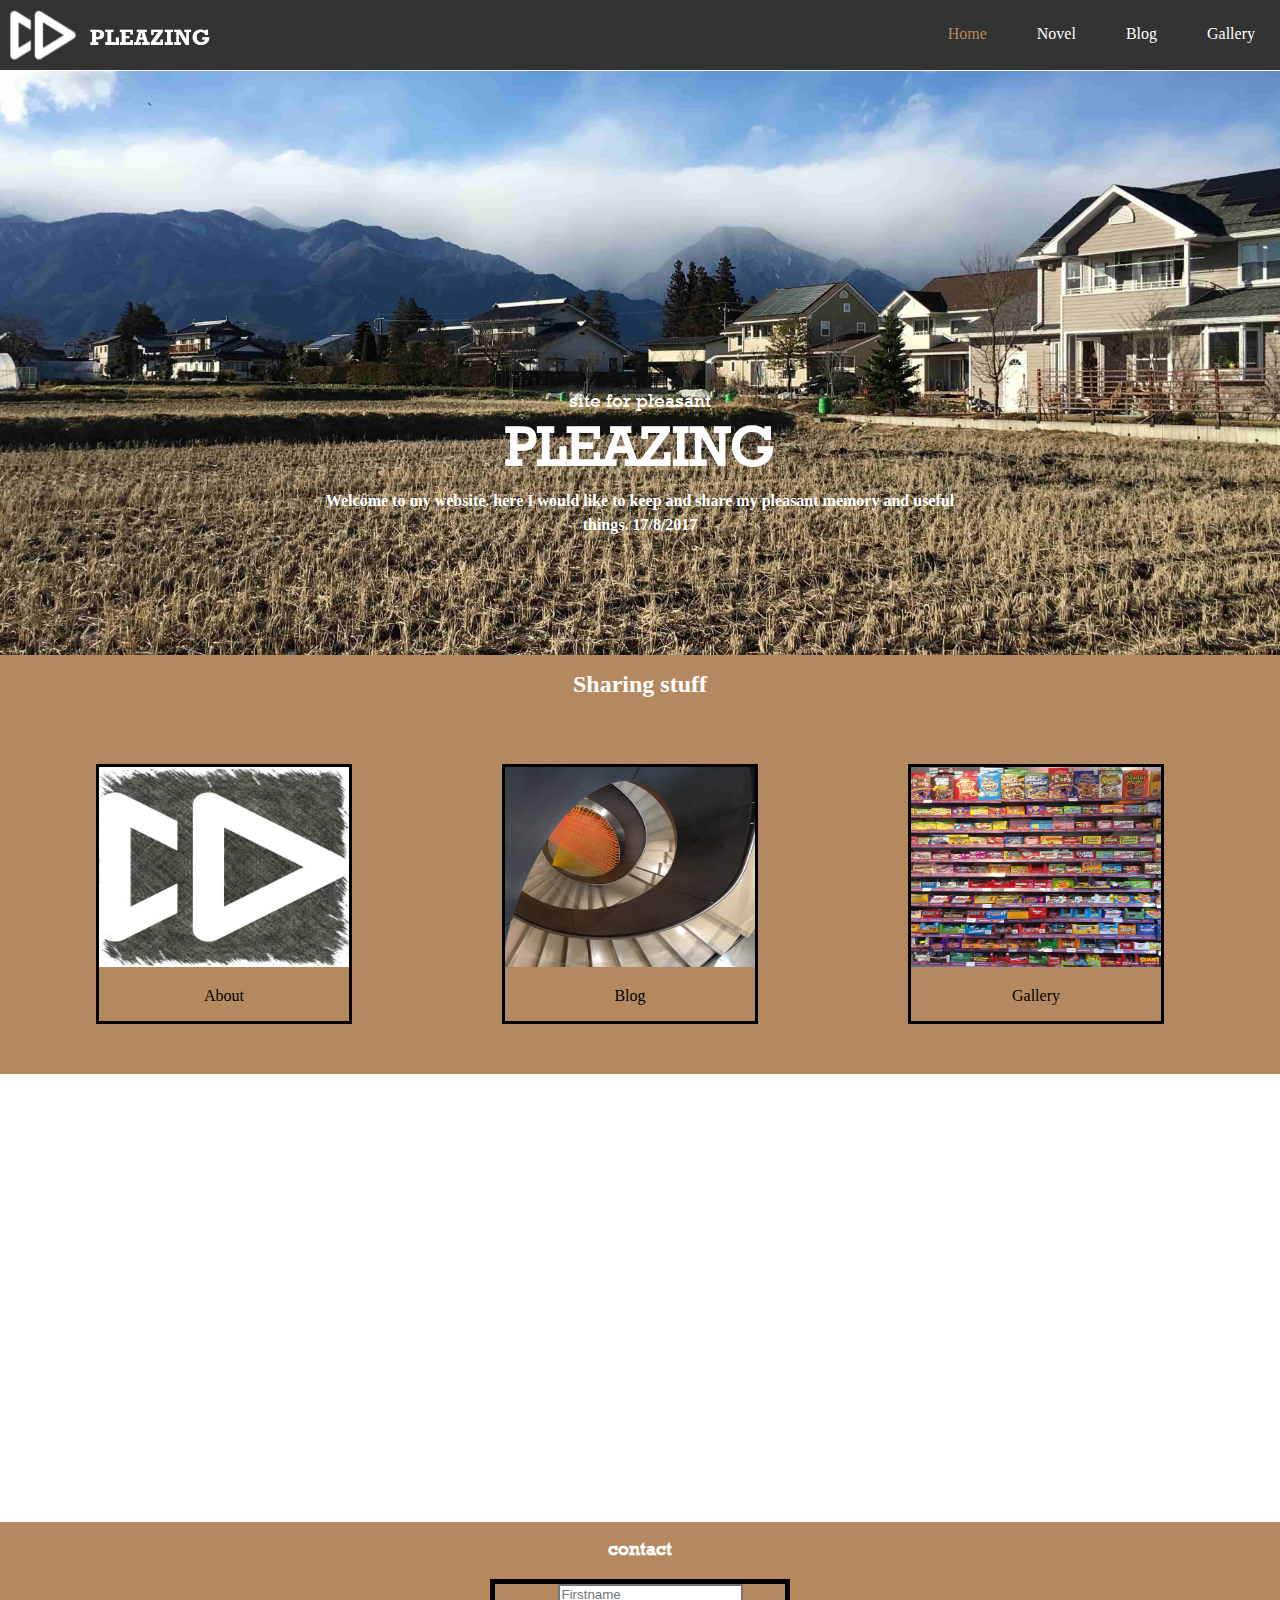
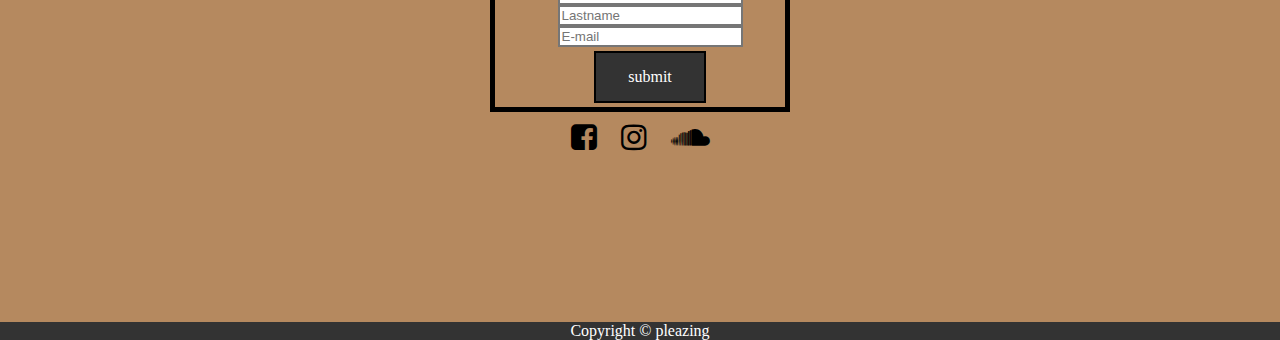
<file: index.html>
<!DOCTYPE html>
<html>
<head>
<title>Pleazing</title>
<meta name="viewport" content="width=device-width, initial-scale=1.0">
<link rel="stylesheet" href="main1.css">
<link rel="stylesheet" href="https://cdnjs.cloudflare.com/ajax/libs/font-awesome/4.7.0/css/font-awesome.min.css">
</head>

<body>




<div style="position:fixed; z-index:9998;">
  <!-- <div style="top:6px; left:22px; position: absolute;z-index:9999;">
    <img src="sitepicture/logo.png" alt="logo" width="70px">
  </div> -->
  <!-- <div style="top:0.625em; left:7.5em; position: absolute;z-index:9999;">
    <h2 style="font-weight:bold; font-family:rockwell; color:white">PLEAZING</h2>
  </div> -->
  <ul class="topnav" style="position:fixed; top:0; right:0">
    <li class="left"><img style="vertical-align:middle;"src="sitepicture/logo.jpg" alt="logo" width="200px"></li>
    <li class="dropdown"><a href="gallery.html" class="dropbtn">Gallery</a>
          <div class="dropdown-content">
            <a class="dropdown-content" href="">Nagano</a>
            <a class="dropdown-content" href="">UK</a>
          </div>
    </li>
    <li><a href="blog.html">Blog</a></li>
    <li><a href="about.html">Novel</a></li>
    <li><a class="active" href="index.html">Home</a></li>
  </ul>
</div>





<section>
<div class="body1">
  <div class="center">
    <p class="title" style="line-height: 0.2;">site for pleasant</p>
    <h1 class="heading" style="line-height: 0.2;">PLEAZING</h1>
    <p class="subtitle1" style="line-height: 1.5;">Welcome to my website.
      here I would like to keep and share my pleasant memory and useful things.
      17/8/2017</p>
  </div>
<p>

</p>
</div>




<div style="background-color:rgb(181, 137, 95); overflow:hidden;">
<h1 class="subtitle" style="text-align:center;">Sharing stuff</h1>
<div>
  <div class="floating-menu"><img src="sitepicture/about.jpg" alt="About" width="100%" height="200"><br><p style="text-align:center;">About</p><a href="about.html"><span class="link-spanner"></span></a></div>
  <div class="floating-menu"><img src="sitepicture/blog.jpg" alt="Blogt" width="100%" height="200"><br><p style="text-align:center;">Blog</p><a href="blog.html"><span class="link-spanner"></span></a></div>
  <div class="floating-menu"><img src="sitepicture/gallery.jpg" alt="Gallery" width="100%" height="200"><br><p style="text-align:center;">Gallery</p><a href="gallery.html"><span class="link-spanner"></span></a></div>
</div>
</div>





<div class="body2">
</div>





<div style="height:400px;background-color:rgb(181, 137, 95); overflow:hidden;">
<h2 class="title" style="text-align:center;">contact</h2>
  <div class="border focus"style="text-align:center;"><form action="/action_page.php" autocomplete="on">
  <input type="text" name="fname" placeholder="Firstname" width="150" style="border-style:solid;"><br>
  <input type="text" name="lname" placeholder="Lastname" width="150" style="border-style:solid;"><br>
  <input type="email" name="email" autocomplete="off" placeholder="E-mail" width="150" style="border-style:solid;"><br>
  <div class="button"><span>submit</span></div>
  </form>
</div>




<div style="text-align:center;">
  <!-- <a href="https://google.com"><img src="sitepicture/fb.png"></a>
  <a href="https://www.instagram.com/for_pleasant"><img src="sitepicture/ig.png"></a>
  <a><img src="sitepicture/sc.png" href=""></a> -->
  <a href="https://www.instagram.com/for_pleasant"><i class="fa fa-facebook-square" style="font-size:30px; margin:10px;"></i></a>
  <a href="https://www.instagram.com/for_pleasant"><i class="fa fa-instagram" style="font-size:30px;margin:10px;" ></i></a>
  <a href="https://www.instagram.com/for_pleasant"><i class="fa fa-soundcloud" style="font-size:30px;margin:10px;"></i></a>
</div>
</div>
</section>
<footer class="footer">Copyright &copy; pleazing </footer>

</body>
</html>
</file>
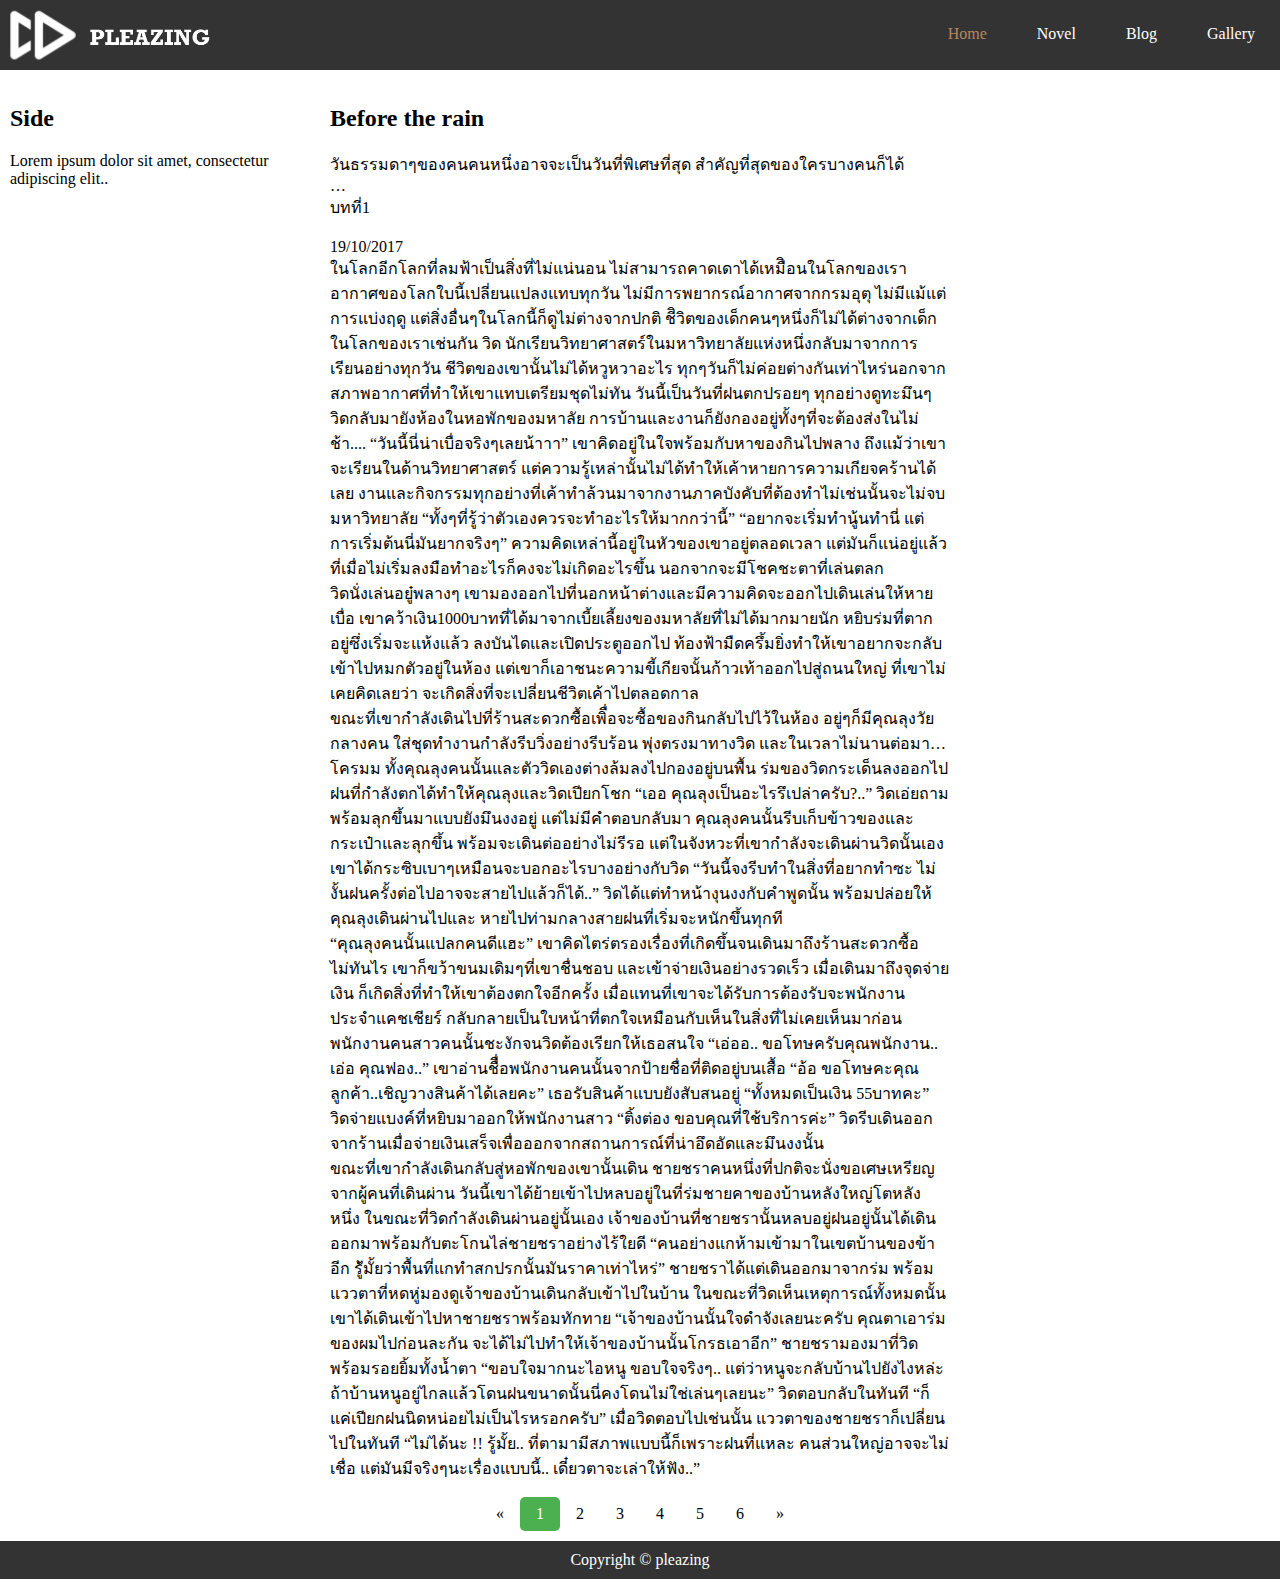
<file: about.html>
<html>
<head>
<title>Pleazing</title>
<meta name="viewport" content="width=device-width, initial-scale=1.0">
<link rel="stylesheet" href="main1.css">
<link rel="stylesheet" href="about.css">
</head>

<body>

  <div style="position:fixed; z-index:9998;">
    <ul class="topnav" style="position:fixed; top:0; right:0">
      <li class="left"><img style="vertical-align:middle;"src="sitepicture/logo.jpg" alt="logo" width="200px"></li>
      <li class="dropdown"><a href="gallery.html" class="dropbtn">Gallery</a>
            <div class="dropdown-content">
              <a class="dropdown-content" href="">Nagano</a>
              <a class="dropdown-content" href="">UK</a>
            </div>
      </li>
      <li><a href="blog.html">Blog</a></li>
      <li><a href="about.html">Novel</a></li>
      <li><a class="active" href="index.html">Home</a></li>
    </ul>
  </div>

  <section>
  <div class="row">
    <div class="column side">
      <h2>Side</h2>
      <p>Lorem ipsum dolor sit amet, consectetur adipiscing elit..</p>
    </div>
    <div class="column middle">
      <h2>Before the rain</h2>
      <p>วันธรรมดาๆของคนคนหนึ่งอาจจะเป็นวันที่พิเศษที่สุด สำคัญที่สุดของใครบางคนก็ได้<br>
…<br>
บทที่1<br>
<br>
19/10/2017<br>
ในโลกอีกโลกที่ลมฟ้าเป็นสิ่งที่ไม่แน่นอน ไม่สามารถคาดเดาได้เหมืิอนในโลกของเรา อากาศของโลกใบนี้เปลี่ยนแปลงแทบทุกวัน ไม่มีการพยากรณ์อากาศจากกรมอุตุ ไม่มีแม้แต่การแบ่งฤดู แต่สิ่งอื่นๆในโลกนี้ก็ดูไม่ต่างจากปกติ ชีิวิตของเด็กคนๆหนึ่งก็ไม่ได้ต่างจากเด็กในโลกของเราเช่นกัน วิด นักเรียนวิทยาศาสตร์ในมหาวิทยาลัยแห่งหนึ่งกลับมาจากการเรียนอย่างทุกวัน ชีวิตของเขานั้นไม่ได้หวูหวาอะไร ทุกๆวันก็ไม่ค่อยต่างกันเท่าไหร่นอกจากสภาพอากาศที่ทำให้เขาแทบเตรียมชุดไม่ทัน วันนี้เป็นวันที่ฝนตกปรอยๆ ทุกอย่างดูทะมึนๆ วิดกลับมายังห้องในหอพักของมหาลัย การบ้านและงานก็ยังกองอยู่ทั้งๆที่จะต้องส่งในไม่ช้า.... “วันนี้นี่น่าเบื่อจริงๆเลยน้าาา” เขาคิดอยู่ในใจพร้อมกับหาของกินไปพลาง ถึงแม้ว่าเขาจะเรียนในด้านวิทยาศาสตร์ แต่ความรู้เหล่านั้นไม่ได้ทำให้เค้าหายการความเกียจคร้านได้เลย งานและกิจกรรมทุกอย่างที่เค้าทำล้วนมาจากงานภาคบังคับที่ต้องทำไม่เช่นนั้นจะไม่จบมหาวิทยาลัย “ทั้งๆที่รู้ว่าตัวเองควรจะทำอะไรให้มากกว่านี้” “อยากจะเริ่มทำนู้นทำนี่ แต่การเริ่มต้นนี่มันยากจริงๆ” ความคิดเหล่านี้อยู่ในหัวของเขาอยู่ตลอดเวลา แต่มันก็แน่อยู่แล้วที่เมื่อไม่เริ่มลงมือทำอะไรก็คงจะไม่เกิดอะไรขึ้น นอกจากจะมีโชคชะตาที่เล่นตลก
<br>
วิดนั่งเล่นอยู๋พลางๆ เขามองออกไปที่นอกหน้าต่างและมีความคิดจะออกไปเดินเล่นให้หายเบื่อ เขาคว้าเงิน1000บาทที่ได้มาจากเบี้ยเลี้ยงของมหาลัยที่ไม่ได้มากมายนัก หยิบร่มที่ตากอยู่ซึ่งเริ่มจะแห้งแล้ว ลงบันไดและเปิดประตูออกไป ท้องฟ้ามืดครึ้มยิ่งทำให้เขาอยากจะกลับเข้าไปหมกตัวอยู่ในห้อง แต่เขาก็เอาชนะความขี้เกียจนั้นก้าวเท้าออกไปสู่ถนนใหญ่ ที่เขาไม่เคยคิดเลยว่า จะเกิดสิ่งที่จะเปลี่ยนชีวิตเค้าไปตลอดกาล
<br>
ขณะที่เขากำลังเดินไปที่ร้านสะดวกซื้อเพิื่อจะซื้อของกินกลับไปไว้ในห้อง อยู่ๆก็มีคุณลุงวัยกลางคน ใส่ชุดทำงานกำลังรีบวิ่งอย่างรีบร้อน พุ่งตรงมาทางวิด และในเวลาไม่นานต่อมา… โครมม ทั้งคุณลุงคนนั้นและตัววิดเองต่างล้มลงไปกองอยู่บนพื้น ร่มของวิดกระเด็นลงออกไป ฝนที่กำลังตกได้ทำให้คุณลุงและวิดเปียกโชก “เออ คุณลุงเป็นอะไรรึเปล่าครับ?..” วิดเอ่ยถามพร้อมลุกขึ้นมาแบบยังมึนงงอยู่ แต่ไม่มีคำตอบกลับมา คุณลุงคนนั้นรีบเก็บข้าวของและกระเป๋าและลุกขึ้น พร้อมจะเดินต่ออย่างไม่รีรอ แต่ในจังหวะที่เขากำลังจะเดินผ่านวิดนั้นเอง เขาได้กระซิบเบาๆเหมือนจะบอกอะไรบางอย่างกับวิด “วันนี้จงรีบทำในสิ่งที่อยากทำซะ ไม่งั้นฝนครั้งต่อไปอาจจะสายไปแล้วก็ได้..” วิดได้แต่ทำหน้างุนงงกับคำพูดนั้น พร้อมปล่อยให้คุณลุงเดินผ่านไปและ หายไปท่ามกลางสายฝนที่เริ่มจะหนักขึ้นทุกที
<br>
“คุณลุงคนนั้นแปลกคนดีแฮะ” เขาคิดไตร่ตรองเรื่องที่เกิดขึ้นจนเดินมาถึงร้านสะดวกซื้อ ไม่ทันไร เขาก็ขว้าขนมเดิมๆที่เขาชื่นชอบ และเข้าจ่ายเงินอย่างรวดเร็ว เมื่อเดินมาถึงจุดจ่ายเงิน ก็เกิดสิ่งที่ทำให้เขาต้องตกใจอีกครั้ง เมื่อแทนที่เขาจะได้รับการต้องรับจะพนักงานประจำแคชเชียร์ กลับกลายเป็นใบหน้าที่ตกใจเหมือนกับเห็นในสิ่งที่ไม่เคยเห็นมาก่อน พนักงานคนสาวคนนั้นชะงักจนวิดต้องเรียกให้เธอสนใจ “เอ่ออ.. ขอโทษครับคุณพนักงาน.. เอ่อ คุณฟอง..” เขาอ่านชืื่อพนักงานคนนั้นจากป้ายชื่อที่ติดอยู่บนเสื้อ “อ้อ ขอโทษคะคุณลูกค้า..เชิญวางสินค้าได้เลยคะ” เธอรับสินค้าแบบยังสับสนอยู่ “ทั้งหมดเป็นเงิน 55บาทคะ” วิดจ่ายแบงค์ที่หยิบมาออกให้พนักงานสาว “ติ้งต่อง ขอบคุณที่่ใช้บริการค่ะ” วิดรีบเดินออกจากร้านเมื่อจ่ายเงินเสร็จเพื่อออกจากสถานการณ์ที่น่าอึดอัดและมึนงงนั้น
<br>
ขณะที่เขากำลังเดินกลับสู่หอพักของเขานั้นเดิน ชายชราคนหนึ่งที่ปกติจะนั่งขอเศษเหรียญจากผู้คนที่เดินผ่าน วันนี้เขาได้ย้ายเข้าไปหลบอยู่ในที่ร่มชายคาของบ้านหลังใหญ่โตหลังหนึ่ง ในขณะที่วิดกำลังเดินผ่านอยู่นั้นเอง เจ้าของบ้านที่ชายชรานั้นหลบอยู่ฝนอยู่นั้นได้เดินออกมาพร้อมกับตะโกนไล่ชายชราอย่างไร้ใยดี “คนอย่างแกห้ามเข้ามาในเขตบ้านของข้าอีก รู้ัมั้ยว่าพื้นที่แกทำสกปรกนั้นมันราคาเท่าไหร่” ชายชราได้แต่เดินออกมาจากร่ม พร้อมแววตาที่หดหู่มองดูเจ้าของบ้านเดินกลับเข้าไปในบ้าน ในขณะที่วิดเห็นเหตุการณ์ทั้งหมดนั้น เขาได้เดินเข้าไปหาชายชราพร้อมทักทาย “เจ้าของบ้านนั้นใจดำจังเลยนะครับ คุณตาเอาร่มของผมไปก่อนละกัน จะได้ไม่ไปทำให้เจ้าของบ้านนั้นโกรธเอาอีก” ชายชรามองมาที่วิดพร้อมรอยยิ้มทั้งน้ำตา “ขอบใจมากนะไอหนู ขอบใจจริงๆ.. แต่ว่าหนูจะกลับบ้านไปยังไงหล่ะ ถ้าบ้านหนูอยู่ไกลแล้วโดนฝนขนาดนั้นนี่คงโดนไม่ใช่เล่นๆเลยนะ” วิดตอบกลับในทันที “ก็แค่เปียกฝนนิดหน่อยไม่เป็นไรหรอกครับ” เมื่อวิดตอบไปเช่นนั้น แววตาของชายชราก็เปลี่ยนไปในทันที “ไม่ได้นะ !! รู้มั้ย.. ที่ตามามีสภาพแบบนี้ก็เพราะฝนที่แหละ คนส่วนใหญ่อาจจะไม่เชื่อ แต่มันมีจริงๆนะเรื่องแบบนี้.. เดี๋ยวตาจะเล่าให้ฟัง..”
<br>
</p>
      <div class="paginationcenter">
        <div class="pagination">
          <a href="#">&laquo;</a>
          <a href="#" class="active">1</a>
          <a href="#">2</a>
          <a href="#">3</a>
          <a href="#">4</a>
          <a href="#">5</a>
          <a href="#">6</a>
          <a href="#">&raquo;</a>
        </div>
      </div>
    </div>

  </div>
  </section>

  <footer class="footer">Copyright &copy; pleazing </footer>
  </body>

</body>
</file>
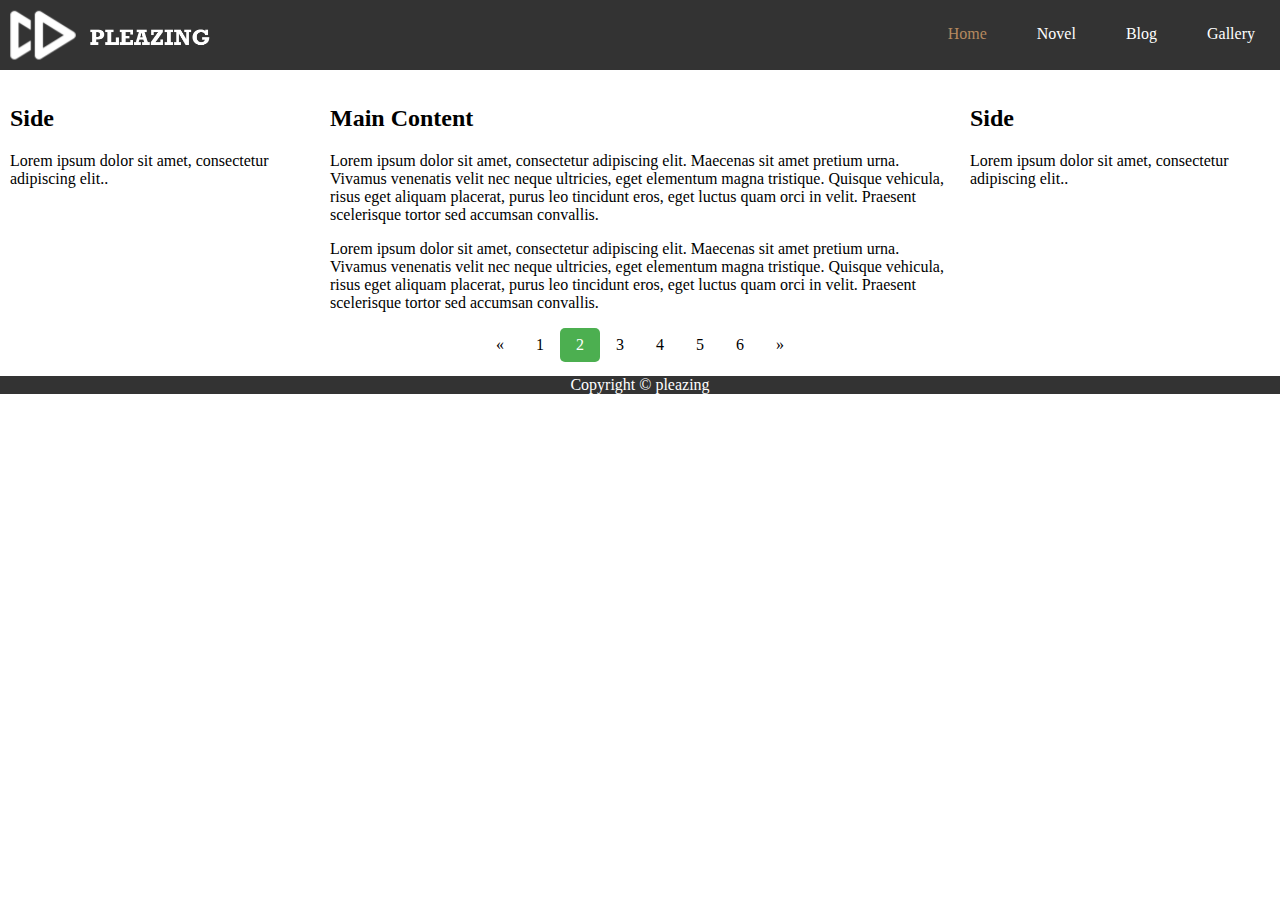
<file: blog.html>
<!DOCTYPE html>
<html>
<head>
<title>Pleazing</title>
<meta name="viewport" content="width=device-width, initial-scale=1.0">
<link rel="stylesheet" href="main1.css">
<link rel="stylesheet" href="blog.css">
<link rel="stylesheet" href="https://cdnjs.cloudflare.com/ajax/libs/font-awesome/4.7.0/css/font-awesome.min.css">
</head>

<body>

  <div style="position:fixed; z-index:9998;">
    <ul class="topnav" style="position:fixed; top:0; right:0">
      <li class="left"><img style="vertical-align:middle;"src="sitepicture/logo.jpg" alt="logo" width="200px"></li>
      <li class="dropdown"><a href="gallery.html" class="dropbtn">Gallery</a>
            <div class="dropdown-content">
              <a class="dropdown-content" href="">Nagano</a>
              <a class="dropdown-content" href="">UK</a>
            </div>
      </li>
      <li><a href="blog.html">Blog</a></li>
      <li><a href="about.html">Novel</a></li>
      <li><a class="active" href="index.html">Home</a></li>
    </ul>
  </div>

  <section>
  <div class="row">
    <div class="column side">
      <h2>Side</h2>
      <p>Lorem ipsum dolor sit amet, consectetur adipiscing elit..</p>
    </div>
    <div class="column middle">
      <h2>Main Content</h2>
      <p>Lorem ipsum dolor sit amet, consectetur adipiscing elit. Maecenas sit amet pretium urna. Vivamus venenatis velit nec neque ultricies, eget elementum magna tristique. Quisque vehicula, risus eget aliquam placerat, purus leo tincidunt eros, eget luctus quam orci in velit. Praesent scelerisque tortor sed accumsan convallis.</p>
      <p>Lorem ipsum dolor sit amet, consectetur adipiscing elit. Maecenas sit amet pretium urna. Vivamus venenatis velit nec neque ultricies, eget elementum magna tristique. Quisque vehicula, risus eget aliquam placerat, purus leo tincidunt eros, eget luctus quam orci in velit. Praesent scelerisque tortor sed accumsan convallis.</p>
      <div class="paginationcenter">
        <div class="pagination">
          <a href="#">&laquo;</a>
          <a href="#">1</a>
          <a href="#" class="active">2</a>
          <a href="#">3</a>
          <a href="#">4</a>
          <a href="#">5</a>
          <a href="#">6</a>
          <a href="#">&raquo;</a>
        </div>
      </div>
    </div>
    <div class="column side">
      <h2>Side</h2>
      <p>Lorem ipsum dolor sit amet, consectetur adipiscing elit..</p>
    </div>
  </div>
</section>

<footer class="footer">Copyright &copy; pleazing </footer>
</body>
</file>
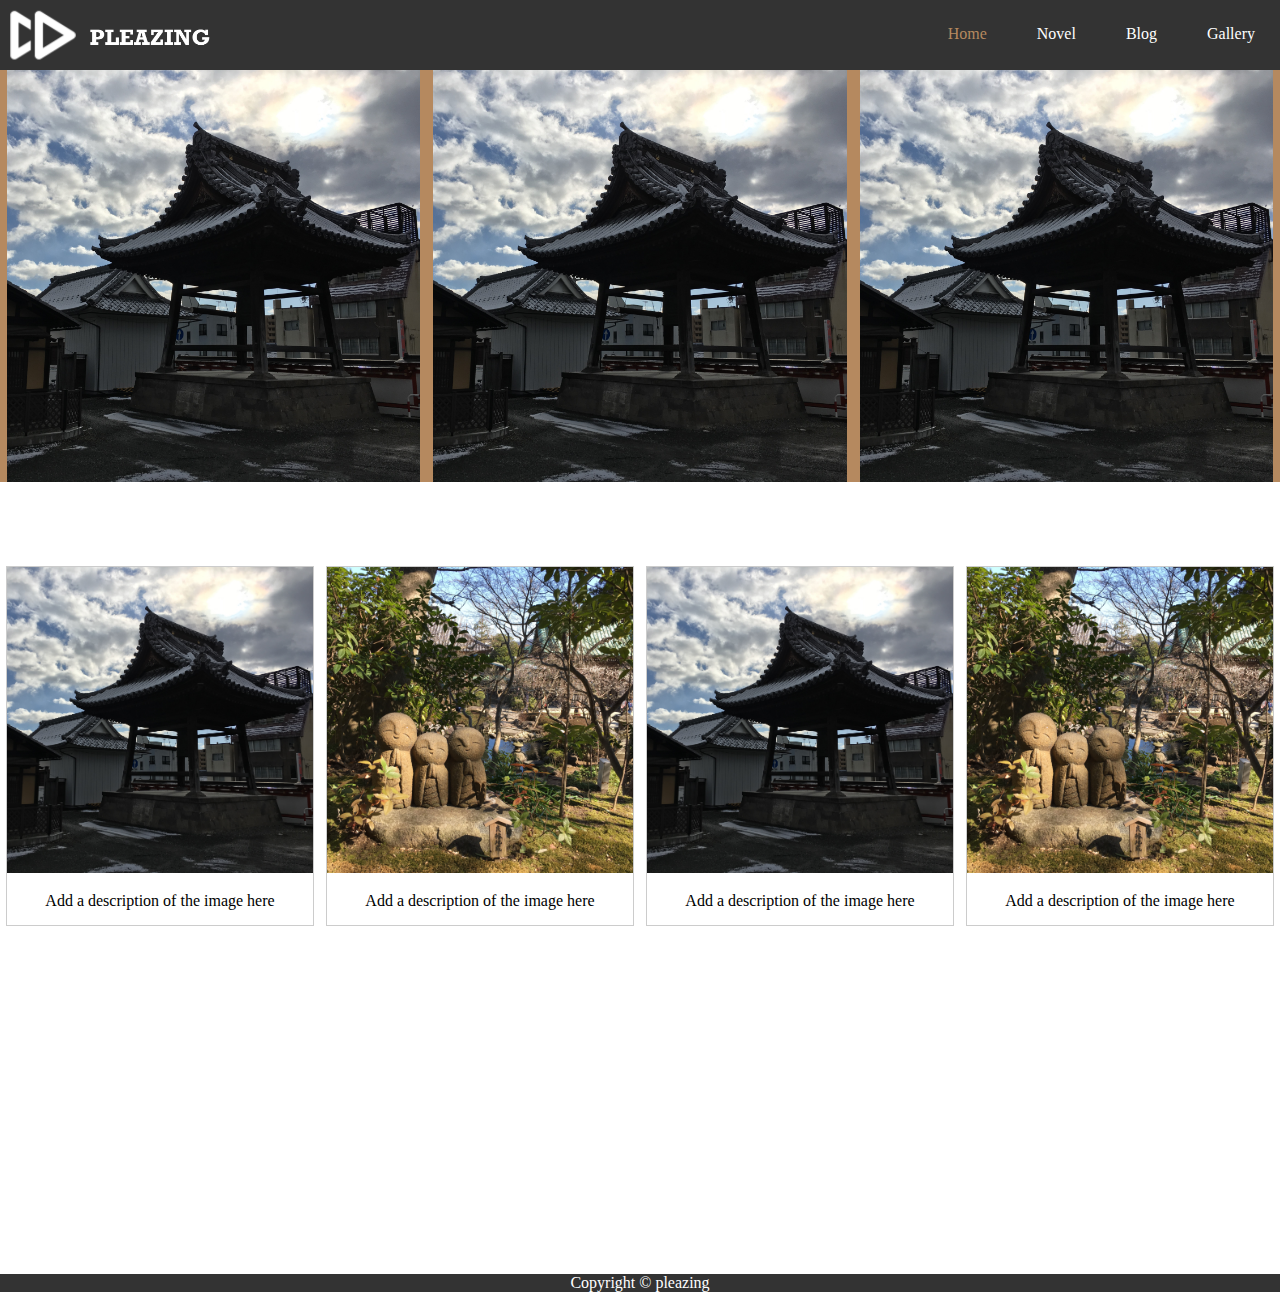
<file: gallery.html>
<!DOCTYPE html>
<html>
<head>
<title>Pleazing</title>
<meta name="viewport" content="width=device-width, initial-scale=1.0">
<link rel="stylesheet" href="main1.css">
<link rel="stylesheet" href="gallery.css">
</head>






<body>

  <div style="position:fixed; z-index:9998;">
    <ul class="topnav" style="position:fixed; top:0; right:0">
      <li class="left"><img style="vertical-align:middle;"src="sitepicture/logo.jpg" alt="logo" width="200px"></li>
      <li class="dropdown"><a href="gallery.html" class="dropbtn">Gallery</a>
            <div class="dropdown-content">
              <a class="dropdown-content" href="">Nagano</a>
              <a class="dropdown-content" href="">UK</a>
            </div>
      </li>
      <li><a href="blog.html">Blog</a></li>
      <li><a href="about.html">Novel</a></li>
      <li><a class="active" href="index.html">Home</a></li>
    </ul>
  </div>








<section>
  <div class="body3">

    <div class="topcontainer">
      <img src="sitepicture/gallery/nagano.jpg" alt="Avatar" class="topimage">
      <div class="topoverlay">
        <div class="toptext">Japan Gallery</div>
      </div>
    </div>
    <div class="topcontainer">
      <img src="sitepicture/gallery/nagano.jpg" alt="Avatar" class="topimage">
      <div class="topoverlay">
        <div class="toptext">UK Gallery</div>
      </div>
    </div>
    <div class="topcontainer">
      <img src="sitepicture/gallery/nagano.jpg" alt="Avatar" class="topimage">
      <div class="topoverlay">
        <div class="toptext">Thailand Gallery</div>
      </div>
    </div>
  </div>





<div style="position:relative; top:100px;">
  <div class="responsive">
    <div class="gallery">
      <a target="_blank" href="sitepicture/gallery/nagano.jpg">
        <img src="sitepicture/gallery/nagano.jpg" alt="nagano">
      </a>
      <div class="desc">Add a description of the image here</div>
    </div>
  </div>
  <div class="responsive">
    <div class="gallery">
      <a target="_blank" href="sitepicture/gallery/kamakura.jpg">
        <img src="sitepicture/gallery/kamakura.jpg" alt="kamarura">
      </a>
      <div class="desc">Add a description of the image here</div>
    </div>
  </div>
  <div class="responsive">
    <div class="gallery">
      <a target="_blank" href="sitepicture/gallery/nagano.jpg">
        <img src="sitepicture/gallery/nagano.jpg" alt="Northern Lights">
      </a>
      <div class="desc">Add a description of the image here</div>
    </div>
  </div>
  <div class="responsive">
    <div class="gallery">
      <a target="_blank" href="sitepicture/gallery/kamakura.jpg">
        <img src="sitepicture/gallery/kamakura.jpg" alt="kamarura">
      </a>
      <div class="desc">Add a description of the image here</div>
    </div>
  </div>
  <div class="clearfix"></div>
</div>



<div class="body2">

</div>


</section>
<footer class="footer">Copyright &copy; pleazing </footer>
</body>
</file>
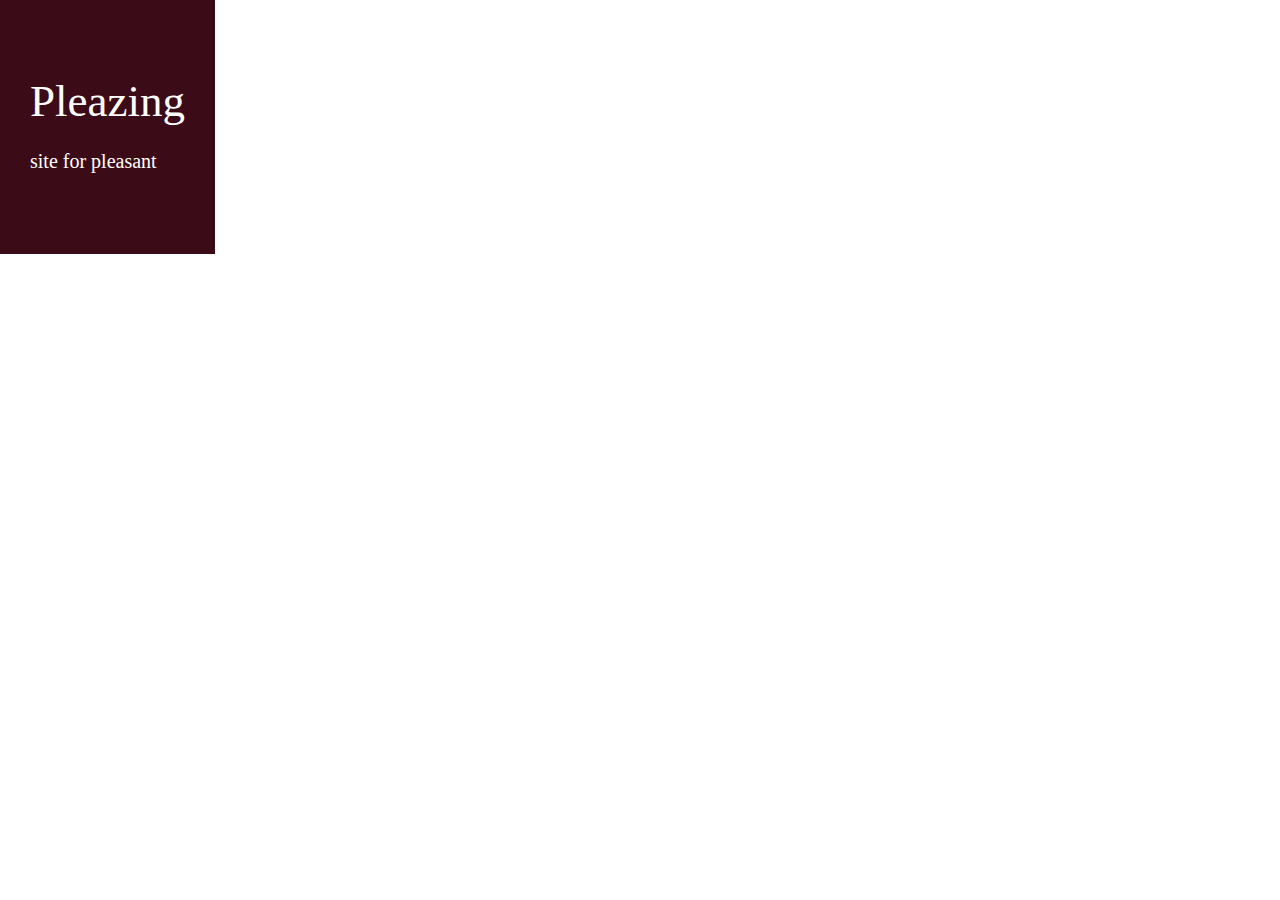
<file: index1.html>
<!DOCTYPE html>
<html>
<head>
  <title>Pleazing</title>
  <meta name="viewport" content="width=device-width, initial-scale=1.0">
<link rel="stylesheet" href="main1.css">
<style>
div.header {
  background-color:#3B0B17;
  color:white;
  padding:30px;
  position:fixed;
  text-align:left;
  width:device-width;
}
.header a {
float:right;
font-family:DengXian Light;
font-size:20px;
}

ul {
    list-style-type: circle;
    margin: 0;
    padding: 20;
    overflow: hidden;
    background-color: #333333;
}

li {
    float: left;

}

li a {
    display: block;
    color: white;

    text-align: center;
    padding: 30px;
    text-decoration: none;
}

li a:hover {
    background-color: #111111;
}
</style>
</head>

<body>
  <div class="header">
    <p style="font-size:45px;font-family:AR BERKLEY">Pleazing<br><span style="font-size:20px;font-family:DengXian Light;">site for pleasant</span></p>
  </div>




</body>
</html>
</file>
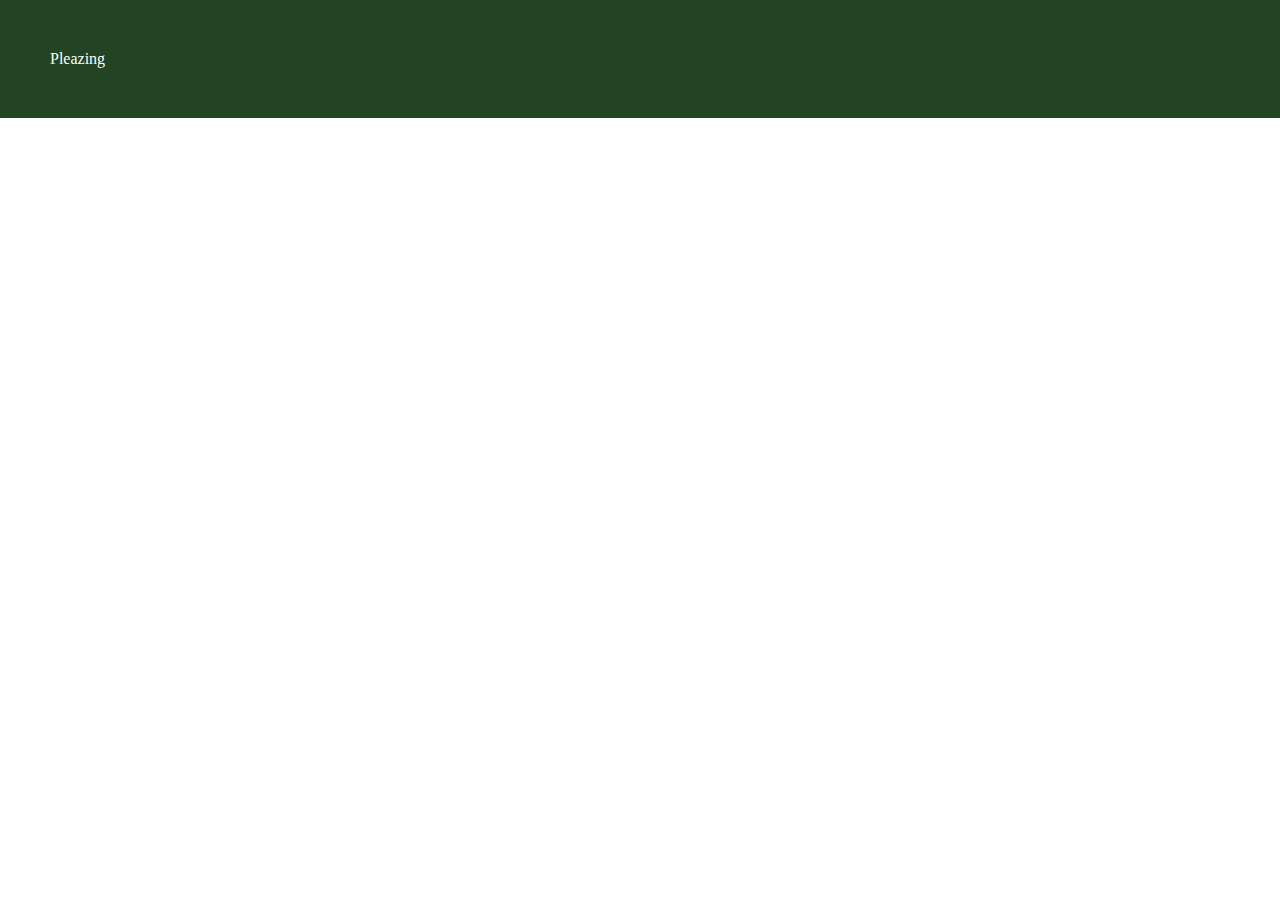
<file: main.html>
<!DOCTYPE html>
<html>
<head>
  <title>Pleazing</title>
  <meta name="viewport" content="width=device-width, initial-scale=1.0">
</head>
<link rel="stylesheet" href="main1.css">
</head>

<body>
  <div style="background-color:#242;color:white;padding:50px">Pleazing</div>
</body>
</html>
</file>
<file: main1.css>
body{
  font-family: Yu Gothic Light;
  margin:0;
  padding:0;
  font-size: 100%;
}

* {
    box-sizing: border-box;
}

section, footer { width: 100%; margin: 0 auto; }
section { overflow: hidden; padding-top: 75px;}


div.body1{
  margin-top: -20px;
  margin-bottom: -16px;
  min-height: 600px;
  background-image: url("sitepicture/pic.jpg");
  background-size: cover;
  background-position: center top;
  background-repeat: no-repeat;
  background-attachment: fixed;

}

div.body2{
  margin-top:-6px;
  margin-bottom: -16px;
  min-height: 470px;
  background-image: url("sitepicture/pic1.jpg");
  background-size:cover;
  background-position: center top;
  background-repeat: no-repeat;
  background-attachment: fixed;
  display: -webkit-flex;
  display: flex;
  -webkit-justify-content: center;
  justify-content: center;
}

.center{
  width: 50%;
  /*border:  3px solid green;*/
  position: absolute;
  left:25%;
  top: 380px;
}

.floating-menu {
    display: inline-block;
    width: 20%;
    height: auto;
    margin: 50px;
    margin-left: 7.5%;
    border: 3px solid;
    /*important*/
    position: relative;
}

.link-spanner{
  position:absolute;
  width:100%;
  height:100%;
  top:0;
  left: 0;
  z-index: 1;
}


/*#nav{
  width: 100%;
	float: right;
	margin: 0 0 1em 0;
	padding: 0;
	background-color: #333333;
}*/
ul.topnav {
    list-style-type: none;
    margin: 0;
    padding: 0;
    overflow: visible;
    background-color: #333333;
    width:100%;
}

ul.topnav li{
    float: right;
    list-style-type: none;
    width: auto;
}

ul.topnav li a:not(.active){
    display: inline-block;
    color: white;
    text-align: center;
    padding: 25px;
    text-decoration: none;
}

ul.topnav li a:hover, li.dropdown:hover a.dropbtn{
    color: rgb(181, 137, 95);
    background-color: #111111;
    text-decoration: none;
}

li.dropdown{
  display: inline-block;
}

ul.topnav li a.active{
  display: inline-block;
  color: rgb(181, 137, 95);
  text-align: center;
  padding: 25px;
  text-decoration: none;
}

div.dropdown-content{
  display: none;
  position: absolute;
  /*background-color: inherit;*/
  width: inherit;
  box-shadow: 0px 8px 16px 0px rgba(0 ,0, 0, 0.5);
  z-index: 9999;
}

 .dropdown-content a{
  color:black;
  padding:40px;
  text-decoration: none;
  text-align: center;
}
.dropdown-content a:hover{
  background-color: red;
}

.dropdown:hover .dropdown-content{
  display: block;
}

ul.topnav li.left{
  padding:10px;
  float:left;
}

@media screen and (max-width: 700px) {

      ul.topnav li.left{
        float: none;
        text-align: center;
      }
      ul.topnav li:not(.left){
        display: none;
        position: relative;
        overflow: visible;
        float: none;
        text-align: center;
      }
      ul.topnav:hover li:not(.left){
        float:none;
        display: block;
        overflow: visible;
      }
      .dropdown:hover .dropdown-content{
        display: none;
      }
}
/*@media screen and (max-width: 700px) {

        ul.topnav li.left, ul.topnav li{
        float: none;
        text-align: center;
      }
}*/
.footer{
    padding: 10;
    color: white;
    background-color: #333333;
    clear: both;
    text-align: center;
    width: 100%;
}

@font-face {
    font-family: rockwell;
    src: url(font/rock.woff);
}
/*@font-face {
    font-family: Yu Gothic Light;
    src: url(font/.woff);
}*/

.heading{
  font-family: rockwell;
  font-size: 350%;
  font-weight: bolder;
  color: white;
  text-align: center;
}

.title{
  font-family: rockwell;
  font-size: 120%;
  color: white;
  text-align: center;
}

.subtitle1{
  font-family: Yu Gothic Light;
  font-size: 100%;
  font-weight: bold;
  color: white;
  text-align: center;
}

.subtitle{
  font-family: Yu Gothic Light;
  font-size: 150%;
  font-weight: bold;
  color: white;
  text-align: center;
}

.border{
  border-style: solid;
  border-width: thick;
  border-color: black;
  margin: auto;
  margin-top: 20px;
  padding-left: 20px;
  width: 300px;
  clear: none;
}

input:focus {
    background-color: grey;
}

.button{
  background-color: #333333;
   border: 2px solid black;
   color: white;
   padding: 15px 32px;
   text-align: center;
   text-decoration: none;
   display: inline-block;
   font-size: 16px;
   margin: 4px 2px;
   cursor: pointer;
}
.button span {
  cursor: pointer;
  display: inline-block;
  position: relative;
  transition: 0.5s;
}


.button span:after {
  content: '\00bb';
  position: absolute;
  opacity: 0;
  top: 0;
  right: -20px;
  transition: 0.5s;
}

.button:hover span {
  padding-right: 25px;
}

.button:hover span:after {
  opacity: 1;
  right: 0;
}

a i.fa{
  text-decoration: none;
  color:black;
}
</file>
<file: about.css>
.column {
    float: left;
    padding: 10px;
}

/* .colume.side means a div that have both class column, side but .column .side means a div that have class="side" in a dive that have class="column" */
.column.side {
    width: 25%;
}

.column.middle {
    width: 50%;
}

.row:after {
    content: "";
    display: table;
    clear: both;
}

@media (max-width: 600px) {
    .column.side, .column.middle {
        width: 100%;
    }
}

.pagination {
    display: inline-block;
}

.pagination a {
    color: black;
    float: left;
    padding: 8px 16px;
    text-decoration: none;
    transition: background-color .3s;
    border-radius: 5px;
}

.pagination a.active {
    background-color: #4CAF50;
    color: white;
    border-radius: 5px;
}

.pagination a:hover:not(.active) {background-color: #ddd;}

.paginationcenter{
    text-align:center;
}
</file>
<file: blog.css>
.column {
    float: left;
    padding: 10px;
}

/* .colume.side means a div that have both class column, side but .column .side means a div that have class="side" in a dive that have class="column" */
.column.side {
    width: 25%;
}

.column.middle {
    width: 50%;
}

.row:after {
    content: "";
    display: table;
    clear: both;
}

@media (max-width: 600px) {
    .column.side, .column.middle {
        width: 100%;
    }
}

.pagination {
    display: inline-block;
}

.pagination a {
    color: black;
    float: left;
    padding: 8px 16px;
    text-decoration: none;
    transition: background-color .3s;
    border-radius: 5px;
}

.pagination a.active {
    background-color: #4CAF50;
    color: white;
    border-radius: 5px;
}

.pagination a:hover:not(.active) {background-color: #ddd;}

.paginationcenter{
    text-align:center;
}
</file>
<file: gallery.css>
div.body3{
  margin-top:-6px;
  margin-bottom: -16px;

  background-color: rgb(181, 137, 95);
  background-size:cover;
  background-position: center top;
  background-attachment: fixed;
  display: -webkit-flex;
  display: flex;
  -webkit-justify-content: center;
  justify-content: center;

}
.topcontainer {
  position: relative;
  width: 32.3%;
  margin: auto;


}

/*@media only screen and (max-width: 700px){
    .topcontainer {
        width: 100%;
        margin: 0px 6px;
    }
  }*/
.topimage {
  display: block;
  width: 100%;
  height: auto;
}

.topoverlay {
  position: absolute;
  bottom: 0;
  left: 0;
  right: 0;
  background-color: #008CBA;
  overflow: hidden;
  width: 0;
  height: 100%;
  transition: .5s ease;
  opacity: 0.8;
}

.topcontainer:hover .topoverlay {
  width: 100%;
}

.toptext {
  white-space: nowrap;
  color: white;
  font-size: 20px;
  position: absolute;
  overflow: hidden;
  top: 50%;
  left: 50%;
  transform: translate(-50%, -50%);
  -ms-transform: translate(-50%, -50%);
}












div.gallery {
    border: 1px solid #ccc;
}

div.gallery:hover {
    border: 1px solid #777;
}

div.gallery img {
    width: 100%;
    height: auto;
}

div.desc {
    padding: 15px;
    text-align: center;
}

* {
    box-sizing: border-box;
}

.responsive {
    padding: 0 6px;
    float: left;
    width: 24.99999%;
}

@media only screen and (max-width: 800px){
    .responsive {
        width: 49.99999%;
        margin: 6px 0;
    }
}

@media only screen and (max-width: 550px){
    .responsive {
        width: 100%;
    }
}

.clearfix:after {
    content: "";
    display: table;
    clear: both;
}
</file>
